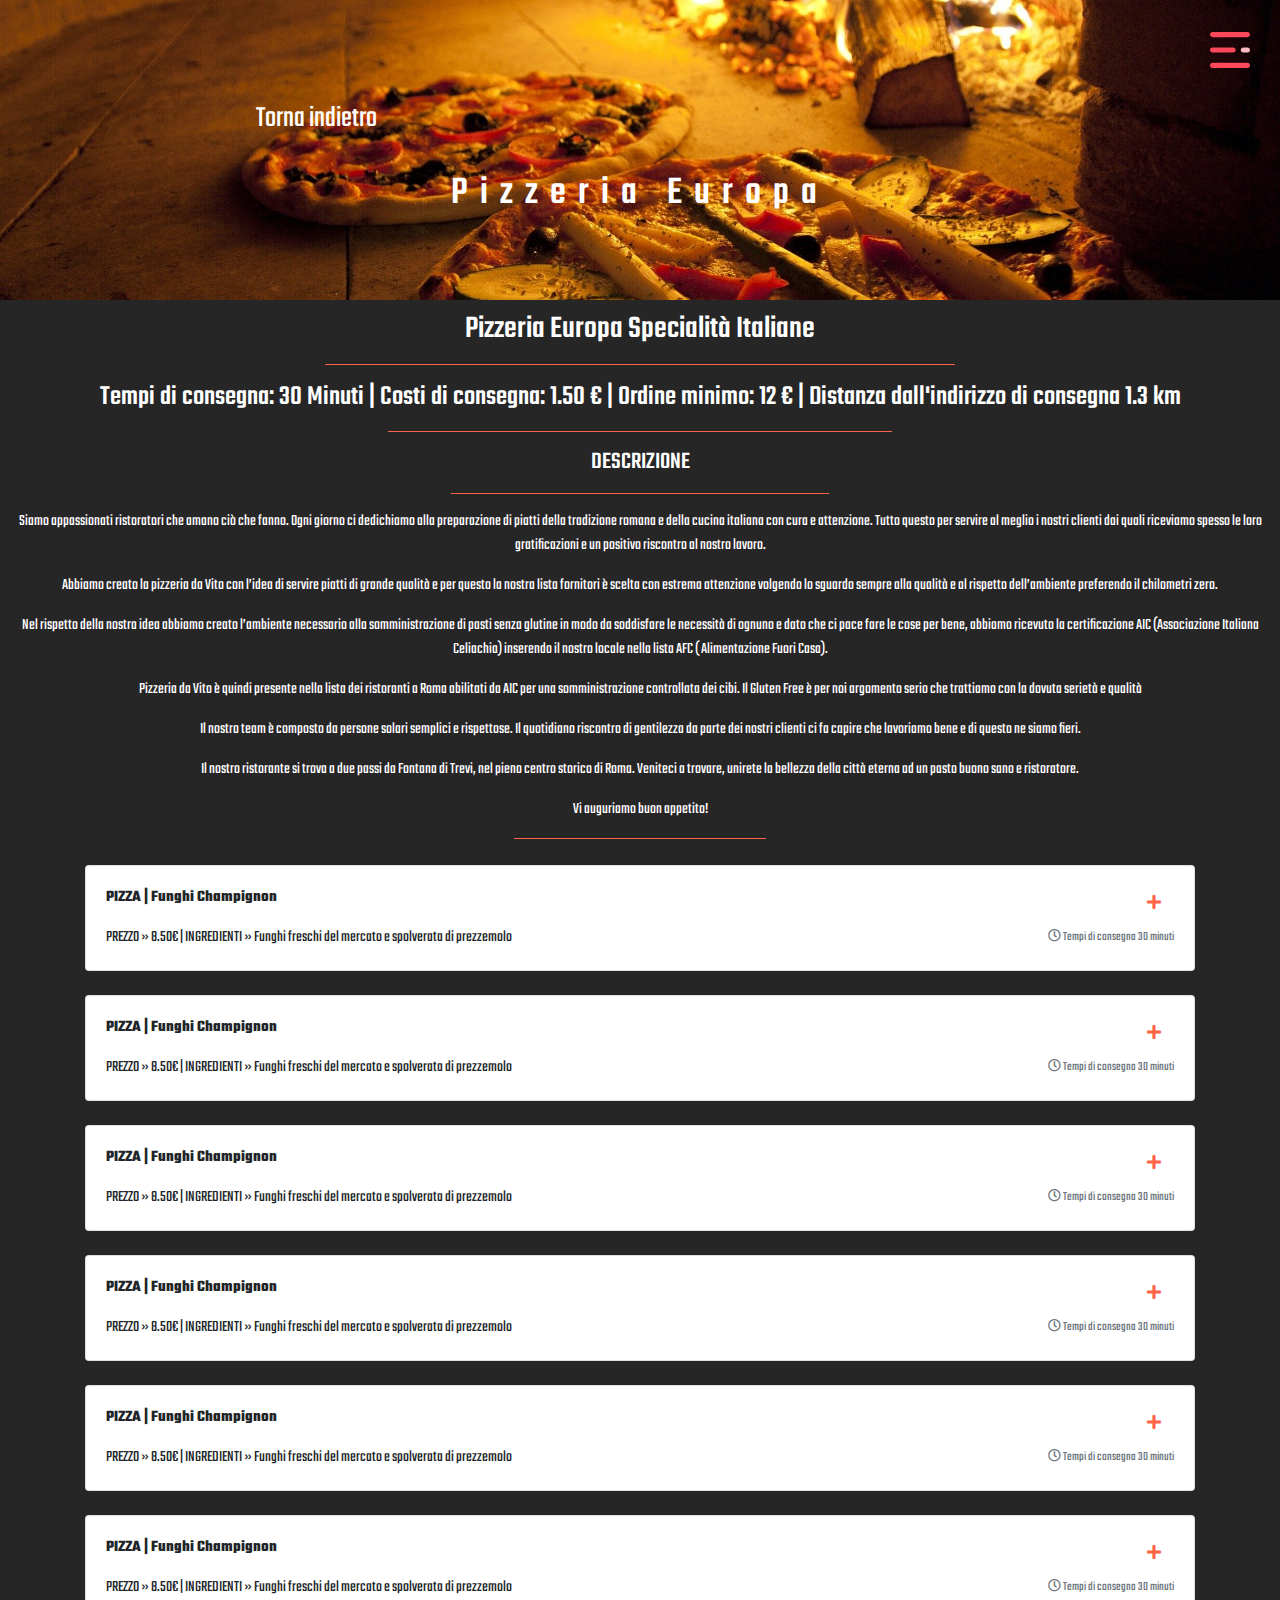
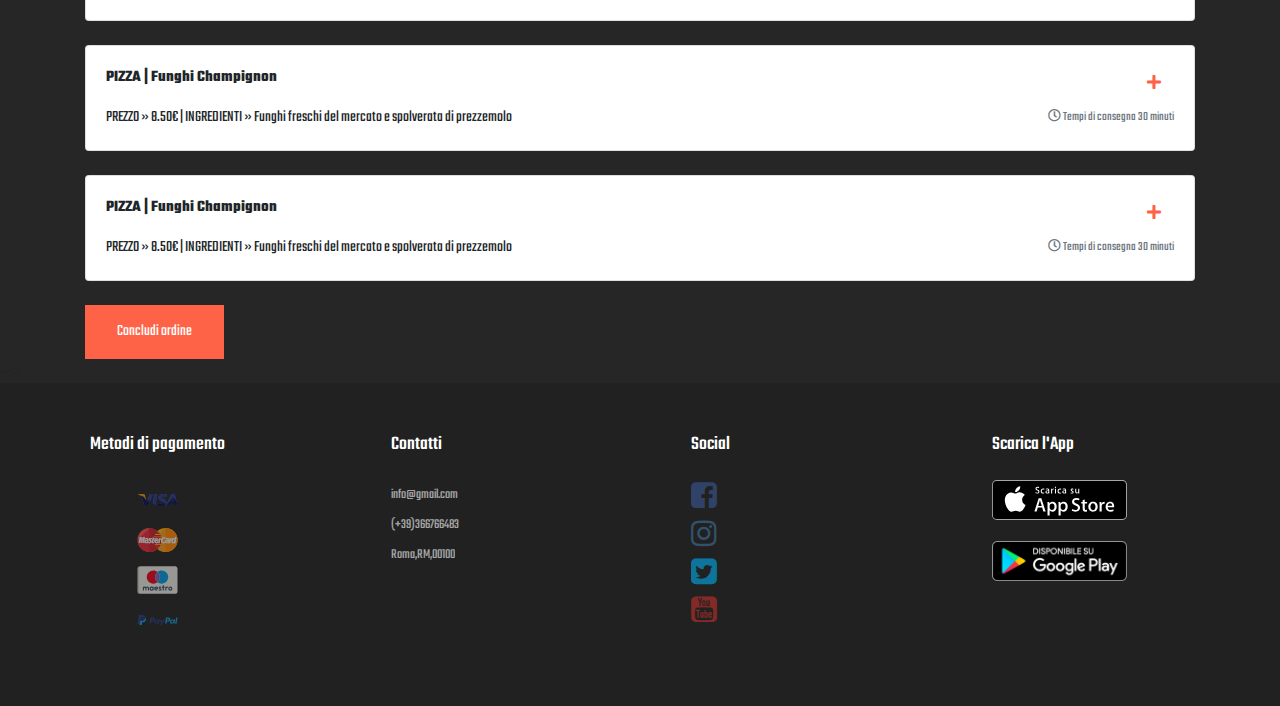
<file: pizzeria_europa.html>
<!DOCTYPE html>
<html lang="it" dir="ltr">
    <head>
        <meta charset="utf-8">
        <meta name="viewport" content="width=device-width, initial-scale=1.0">
        <link rel="stylesheet" href="https://stackpath.bootstrapcdn.com/bootstrap/4.5.2/css/bootstrap.min.css" integrity="sha384-JcKb8q3iqJ61gNV9KGb8thSsNjpSL0n8PARn9HuZOnIxN0hoP+VmmDGMN5t9UJ0Z" crossorigin="anonymous">
        <link rel="stylesheet" href="https://cdnjs.cloudflare.com/ajax/libs/font-awesome/5.15.1/css/all.min.css"/>
        <link rel="stylesheet" href="https://stackpath.bootstrapcdn.com/font-awesome/4.7.0/css/font-awesome.min.css">
        <link rel="icon" href="img/favicon.ico">
        <title>LABFORFOOD | Delivery</title>
        <link rel="stylesheet" href="css/pizzeria_europa.css">
    </head>
    <body>
        <nav>
            <div class="fullpagemenu" id="nav">
                <div class="banner">
                    <img src="img/banner.jpg">
                </div>
                <div class="nav">
                    <ul>
                        <li><a href="index.html" data-text="Home">Home</a></li>
                        <li><a href="ristoranti.html" target="_blank" data-text="Ristoranti">Ristoranti</a></li>
                        <li><a href="https://www.facebook.com/" target="_blank" data-text="Facebook">Facebook</a></li>
                        <li><a href="https://www.instagram.com/" target="_blank" data-text="Instagram">Instagram</a></li>
                        <li><a href="https://twitter.com/" target="_blank" data-text="Twitter">Twitter</a></li>
                        <li><a href="https://www.youtube.com/" target="_blank" data-text="YouTube">YouTube</a></li>
                    </ul>
                </div>
            </div>
            <span class="menuicon" id="toggle" onclick="menuToggle()"></span>
        </nav>
        <header id="header-img">
          <div class="d-flex justify-content-center">
              <div class="nav-menu">
                <a href="ristoranti.html"><p class="float-left text-white m-0 mt-3">Torna indietro</p></a>
              </div>
          </div>
          <div id="pizzeria_europa">
            <h1>Pizzeria Europa</h1>
          </div>
        </header>

        <div class="contenuto01">
          <h2>Pizzeria Europa Specialità Italiane</h2>
          <hr style="border-top: 1px solid tomato; width: 50%; margin-left: 25%; margin-right:25%;">
          <h3>Tempi di consegna: 30 Minuti | Costi di consegna: 1.50 € | Ordine minimo: 12 € | Distanza dall'indirizzo di consegna 1.3 km</h3>
          <hr style="border-top: 1px solid tomato; width: 40%; margin-left: 30%; margin-right:30%;">
          <h4>DESCRIZIONE</h4>
          <hr style="border-top: 1px solid tomato; width: 30%; margin-left: 35%; margin-right:35%;">
          <p>Siamo appassionati ristoratori che amano ciò che fanno. Ogni giorno ci dedichiamo alla preparazione di piatti della tradizione romana e della cucina italiana con cura e attenzione. Tutto questo per servire al meglio i nostri clienti dai quali riceviamo spesso le loro gratificazioni e un positivo riscontro al nostro lavoro.</p>
          <p>Abbiamo creato la pizzeria da Vito con l’idea di servire piatti di grande qualità e per questo la nostra lista fornitori è scelta con estrema attenzione volgendo lo sguardo sempre alla qualità e al rispetto dell’ambiente preferendo il chilometri zero.</p>
          <p>Nel rispetto della nostra idea abbiamo creato l’ambiente necessario alla somministrazione di pasti senza glutine in modo da soddisfare le necessità di ognuno e dato che ci pace fare le cose per bene, abbiamo ricevuto la certificazione AIC (Associazione Italiana Celiachia) inserendo il nostro locale nella lista AFC ( Alimentazione Fuori Casa).</p>
          <p>Pizzeria da Vito è quindi presente nella lista dei ristoranti a Roma abilitati da AIC per una somministrazione controllata dei cibi. Il Gluten Free è per noi argomento serio che trattiamo con la dovuta serietà e qualità</p>
          <p>Il nostro team è composto da persone solari semplici e rispettose. Il quotidiano riscontro di gentilezza da parte dei nostri clienti ci fa capire che lavoriamo bene e di questo ne siamo fieri.</p>
          <p>Il nostro ristorante si trova a due passi da Fontana di Trevi, nel pieno centro storico di Roma. Veniteci a trovare, unirete la bellezza della città eterna ad un pasto buono sano e ristoratore.</p>
          <p>Vi auguriamo buon appetito!</p>
          <hr style="border-top: 1px solid tomato; width: 20%; margin-left: 40%; margin-right:40%;">
        </div>

                    <div class="container">

                                <div class="card mb-4 box-shadow">
                                    <div class="card-body">
                                        <p class="card-text"><b>PIZZA | Funghi Champignon</b>
                                        <a href="#" class="btn btn-primary-outline pull-right" style="color:tomato">
                                            <i class="fas fa-plus"></i>
                                        </a>
                                        </p>
                                        <div class="d-flex justify-content-between align-items-center">
                                            <span>PREZZO » 8.50€ | INGREDIENTI » Funghi freschi del mercato e spolverata di prezzemolo</span>
                                            <small class="text-muted">
                                                <i class="far fa-clock"></i> Tempi di consegna 30 minuti
                                            </small>
                                        </div>
                                    </div>
                                </div>

                                <div class="card mb-4 box-shadow">
                                    <div class="card-body">
                                        <p class="card-text"><b>PIZZA | Funghi Champignon</b>
                                        <a href="#" class="btn btn-primary-outline pull-right" style="color:tomato">
                                            <i class="fas fa-plus"></i>
                                        </a>
                                        </p>
                                        <div class="d-flex justify-content-between align-items-center">
                                            <span>PREZZO » 8.50€ | INGREDIENTI » Funghi freschi del mercato e spolverata di prezzemolo</span>
                                            <small class="text-muted">
                                                <i class="far fa-clock"></i> Tempi di consegna 30 minuti
                                            </small>
                                        </div>
                                    </div>
                                </div>

                                <div class="card mb-4 box-shadow">
                                    <div class="card-body">
                                        <p class="card-text"><b>PIZZA | Funghi Champignon</b>
                                        <a href="#" class="btn btn-primary-outline pull-right" style="color:tomato">
                                            <i class="fas fa-plus"></i>
                                        </a>
                                        </p>
                                        <div class="d-flex justify-content-between align-items-center">
                                            <span>PREZZO » 8.50€ | INGREDIENTI » Funghi freschi del mercato e spolverata di prezzemolo</span>
                                            <small class="text-muted">
                                                <i class="far fa-clock"></i> Tempi di consegna 30 minuti
                                            </small>
                                        </div>
                                    </div>
                                </div>

                                <div class="card mb-4 box-shadow">
                                    <div class="card-body">
                                        <p class="card-text"><b>PIZZA | Funghi Champignon</b>
                                        <a href="#" class="btn btn-primary-outline pull-right" style="color:tomato">
                                            <i class="fas fa-plus"></i>
                                        </a>
                                        </p>
                                        <div class="d-flex justify-content-between align-items-center">
                                            <span>PREZZO » 8.50€ | INGREDIENTI » Funghi freschi del mercato e spolverata di prezzemolo</span>
                                            <small class="text-muted">
                                                <i class="far fa-clock"></i> Tempi di consegna 30 minuti
                                            </small>
                                        </div>
                                    </div>
                                </div>

                                <div class="card mb-4 box-shadow">
                                    <div class="card-body">
                                        <p class="card-text"><b>PIZZA | Funghi Champignon</b>
                                        <a href="#" class="btn btn-primary-outline pull-right" style="color:tomato">
                                            <i class="fas fa-plus"></i>
                                        </a>
                                        </p>
                                        <div class="d-flex justify-content-between align-items-center">
                                            <span>PREZZO » 8.50€ | INGREDIENTI » Funghi freschi del mercato e spolverata di prezzemolo</span>
                                            <small class="text-muted">
                                                <i class="far fa-clock"></i> Tempi di consegna 30 minuti
                                            </small>
                                        </div>
                                    </div>
                                </div>

                                <div class="card mb-4 box-shadow">
                                    <div class="card-body">
                                        <p class="card-text"><b>PIZZA | Funghi Champignon</b>
                                        <a href="#" class="btn btn-primary-outline pull-right" style="color:tomato">
                                            <i class="fas fa-plus"></i>
                                        </a>
                                        </p>
                                        <div class="d-flex justify-content-between align-items-center">
                                            <span>PREZZO » 8.50€ | INGREDIENTI » Funghi freschi del mercato e spolverata di prezzemolo</span>
                                            <small class="text-muted">
                                                <i class="far fa-clock"></i> Tempi di consegna 30 minuti
                                            </small>
                                        </div>
                                    </div>
                                </div>

                                <div class="card mb-4 box-shadow">
                                    <div class="card-body">
                                        <p class="card-text"><b>PIZZA | Funghi Champignon</b>
                                        <a href="#" class="btn btn-primary-outline pull-right" style="color:tomato">
                                            <i class="fas fa-plus"></i>
                                        </a>
                                        </p>
                                        <div class="d-flex justify-content-between align-items-center">
                                            <span>PREZZO » 8.50€ | INGREDIENTI » Funghi freschi del mercato e spolverata di prezzemolo</span>
                                            <small class="text-muted">
                                                <i class="far fa-clock"></i> Tempi di consegna 30 minuti
                                            </small>
                                        </div>
                                    </div>
                                </div>

                                <div class="card mb-4 box-shadow">
                                    <div class="card-body">
                                        <p class="card-text"><b>PIZZA | Funghi Champignon</b>
                                        <a href="#" class="btn btn-primary-outline pull-right" style="color:tomato">
                                            <i class="fas fa-plus"></i>
                                        </a>
                                        </p>
                                        <div class="d-flex justify-content-between align-items-center">
                                            <span>PREZZO » 8.50€ | INGREDIENTI » Funghi freschi del mercato e spolverata di prezzemolo</span>
                                            <small class="text-muted">
                                                <i class="far fa-clock"></i> Tempi di consegna 30 minuti
                                            </small>
                                        </div>
                                    </div>
                                </div>

                                <button type="button" name="button" class="search-btn" id="bottone" onclick="window.location.href='#'">Concludi ordine</button>

                    </div> -->

                    <footer id="foo-b">
                        <div class="c">
                            <div class="ftr">
                                <h3>Metodi di pagamento</h3>
                                <ul class="content">
                                  <a href="#"><img src="img/visa.svg"></a>
                                  <a href="#"><img src="img/mastercard.svg"></a>
                                  <a href="#"><img src="img/maestro.svg"></a>
                                  <a href="#"><img src="img/paypal.svg"></a>
                                </ul>
                            </div>
                            <div class="ftr">
                                <h3>Contatti</h3>
                                <ul class="content">
                                  <li><a href="#">info@gmail.com</a></li>
                                  <li><a href="#">(+39)366766483</a></li>
                                  <li><a href="#">Roma,RM,00100</a></li>
                                </ul>
                            </div>
                            <div class="ftr">
                                <h3>Social</h3>
                                <ul class="content">
                                    <li><a href="#"><i class="fa fa-facebook-square" id="facebook"></i></a></li>
                                    <li><a href="#"><i class="fa fa-instagram" id="instagram"></i></a></li>
                                    <li><a href="#"><i class="fa fa-twitter-square" id="twitter"></i></a></li>
                                    <li><a href="#"><i class="fa fa-youtube-square" id="youtube"></i></a></li>
                                </ul>
                            </div>
                            <div class="ftr">
                                <h3>Scarica l'App</h3
                                <form action="#">
                                    <a href="#"><img src="img/apple.svg"></a>
                                    <br><br>
                                    <a href="#"><img src="img/google.png"></a>
                                </form>
                            </div>

                        </div>
                    </footer>

        <script   src="https://code.jquery.com/jquery-3.5.1.min.js"   integrity="sha256-9/aliU8dGd2tb6OSsuzixeV4y/faTqgFtohetphbbj0="   crossorigin="anonymous"></script>
        <script src="https://stackpath.bootstrapcdn.com/bootstrap/4.5.2/js/bootstrap.min.js" integrity="sha384-B4gt1jrGC7Jh4AgTPSdUtOBvfO8shuf57BaghqFfPlYxofvL8/KUEfYiJOMMV+rV" crossorigin="anonymous"></script>


        <script src="js/script.js"></script>
    </body>
</html>
</file>
<file: css/pizzeria_europa.css>
@import url('https://fonts.googleapis.com/css2?family=Teko&display=swap');
@import url('https://fonts.googleapis.com/css?family=Montserrat');

*{
  margin: 0;
  padding: 0;
  box-sizing: border-box;
  font-family: 'Teko', sans-serif;
}

body{
  min-height: 100vh;
  background: #262626;
}

nav{
  position: fixed;
  z-index: 999;
}

.banner-area{
  width: 100%;
  height: 500px;
  position: fixed;
  top: 100px;
  background-image: url(../img/sfondo.jpg);
  -webkit-background-size: cover;
  background-position: center center;
}

.banner-area h2{
  font-family: 'Xanh Mono', monospace;
  font-size: 50px;
  position: absolute;
  top: 30%;
  left: 50%;
  transform: translate(-50%, -50%);
  color: white;
  background: rgba(0, 0, 0, 0.7);
  padding: 30px;
}

.fullpagemenu{
  position: fixed;
  top: -100%;
  left: 0;
  width: 100%;
  height: 100%;
  display: flex;
  justify-content: center;
  align-items: center;
  background: #111;
  transition: 0.5s;
}

.fullpagemenu.active{
  top: 0;
}

.fullpagemenu .banner{
  position: relative;
  min-width: 600px;
  height: 100%;
}

.fullpagemenu .banner img{
  position: absolute;
  top: 0;
  left: 0;
  width: 100%;
  height: 100%;
  object-fit: cover;
}

.fullpagemenu .nav{
  display: flex;
  justify-content: center;
  align-items: center;
  width: 100%;
  height: 100%;
  overflow-y: auto;
}

.fullpagemenu .nav ul{
  position: relative;
}

.fullpagemenu .nav ul li{
  position: relative;
  list-style: none;
  padding: 0 20px;
  margin: 5px 0;
  overflow: hidden;
  display: table;
}

.fullpagemenu .nav ul li:before{
  content: '';
  position: absolute;
  top: 0;
  left: 0;
  width: 100%;
  height: 100%;
  background: #ff0047;
  transition: transform 0.5s ease-in-out;
  transform: scaleY(0);
  transform-origin: bottom;
}

.fullpagemenu .nav ul li:hover:before{
  transition: transform 0.5s ease-in-out;
  transform: scaleY(1);
  transform-origin: top;
}

.fullpagemenu .nav ul li a{
  position: relative;
  color: #fff;
  text-decoration: none;
  font-size: 4em;
  font-weight: 700;
  line-height: 1em;
  padding-top: 12px;
  display: inline-block;
  text-transform: uppercase;
  transition: 0.5s ease-in-out;
}

.fullpagemenu .nav ul li a:before{
  content: attr(data-text);
  position: absolute;
  bottom: -100%;
  left: 0;
  color: #fff;
}

.fullpagemenu .nav ul li:hover a{
  transform: translateY(-100%);
  color: #fff;
}

.menuicon{
  position: fixed;
  top: 20px;
  right: 20px;
  width: 60px;
  height: 60px;
  background: url(../img/menu.svg);
  background-size: 40px;
  cursor: pointer;
  background-repeat: no-repeat;
  background-position: 10px;
}

.menuicon.active{
  background: url(../img/close.svg);
  background-size: 40px;
  cursor: pointer;
  background-repeat: no-repeat;
  background-position: 10px;
}

@media (max-width: 991px){
  .banner{
    display: none;
  }
}

.nav-menu{
  width: 60vw;
  height: 60px;
  font-size: 30px;
}

#header-img{
  padding-top: 80px;
  width: 100%;
  height: 300px;
  background-image: url(../img/ris01-img.jpg);
  background-position: center;
  background-repeat: no-repeat;
  background-size: cover;
}

#pizzeria_europa{
  text-align: center;
  padding: 30px;

  font-family: 'Roboto', sans-serif;
  letter-spacing: 12px;
  color: white;
}

.contenuto01{
  color: white;
  text-align: center;
  padding: 10px;
}

header{
  width: 100%;
  height: 150px;
}

footer{
    background: #212121;
    padding: 50px 20px;
}
footer .c{
    width: 100%;
    max-width: 1100px;
    margin: 0 auto;
    display: flex;
    align-items: flex-start;
    justify-content: space-between;
    flex-wrap: wrap;
}
footer .ftr h3{
    font-size: 1.4em;
    margin-bottom: 1.2em;
    color: #fff;
}
footer .content{
    list-style:none;
}
footer .content a{
    text-decoration: none;
    color: #fff;
    opacity: .6;
    line-height: 30px;
    transition: .3s ease opacity;
}
footer .content a:hover{
    opacity: 1;
}
footer .ftr{
    flex-basis: 18%;
}

footer .ftr img{
  width: 135px;
  height: 40px;
}

#foo-b{
  font-size: 14px;
}

#facebook{
  font-size: 30px;
  color: #3b5998;
}

#instagram{
  font-size: 30px;
  color: #3f729b;
}

#twitter{
  font-size: 30px;
  color: #00acee;
}

#youtube{
  font-size: 30px;
  color: #c4302b;
}

#bottone {
  background-color: tomato;
  border: none;
  color: white;
  padding: 15px 32px;
  text-align: center;
  text-decoration: none;
  display: inline-block;
  font-size: 16px;
}

::-webkit-scrollbar {
  width: 10px;
}

::-webkit-scrollbar-track {
  box-shadow: inset 0 0 5px grey;
  border-radius: 10px;
}

::-webkit-scrollbar-thumb {
  background: tomato;
  border-radius: 10px;
}

::-webkit-scrollbar-thumb:hover {
  background: #d0513a;
}
</file>
